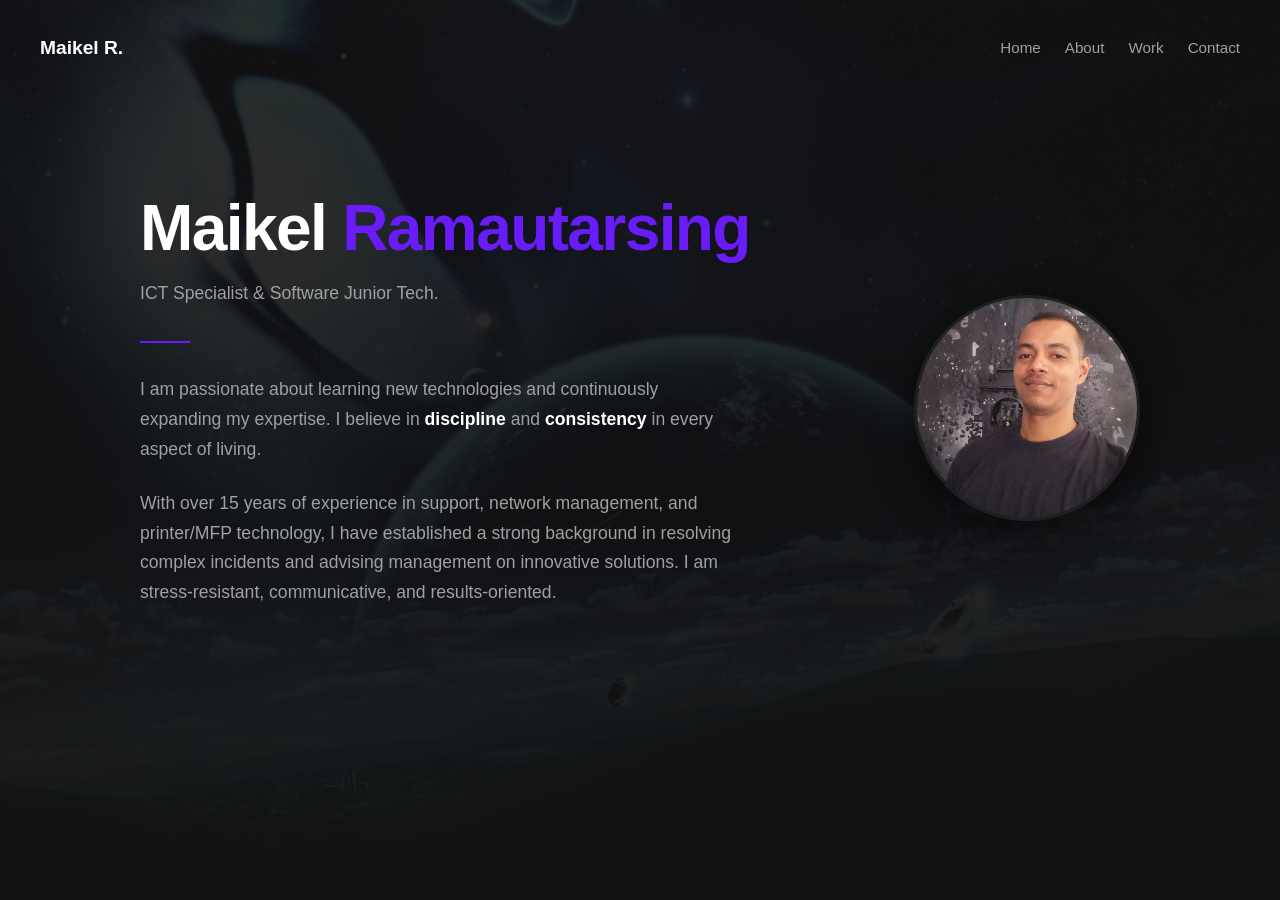
<file: index.html>
<!DOCTYPE html>
<html lang="en">
<head>
    <meta charset="UTF-8">
    <meta name="viewport" content="width=device-width, initial-scale=1.0">
    <link rel="stylesheet" href="./css/main.css">
    <title>Maikel Ramautarsing | ICT Specialist</title>
</head>
<body>
    <nav>
        <a href="./index.html" class="nav-logo">Maikel R.</a>
        <div class="nav-links">
            <a href="./index.html">Home</a>
            <a href="./about.html">About</a>
            <a href="./work.html">Work</a>
            <a href="./contact.html">Contact</a>
        </div>
    </nav>
    
    <main>
        <div class="hero-container">
            <div class="hero-content">
                <h1>Maikel <em>Ramautarsing</em></h1>
                <p class="hero-tagline">ICT Specialist & Software Junior Tech.</p>
                <div class="section-rule"></div>
                
                <p>I am passionate about learning new technologies and continuously expanding my expertise. I believe in <strong>discipline</strong> and <strong>consistency</strong> in every aspect of living.</p>
                
                <p>With over 15 years of experience in support, network management, and printer/MFP technology, I have established a strong background in resolving complex incidents and advising management on innovative solutions. I am stress-resistant, communicative, and results-oriented.</p>
            </div>
            
            <div class="profile-photo-container">
                <img src="./img/my-photo.jpg" alt="Maikel Ramautarsing" class="profile-photo">
            </div>
        </div>
    </main>
</body>
</html>
</file>
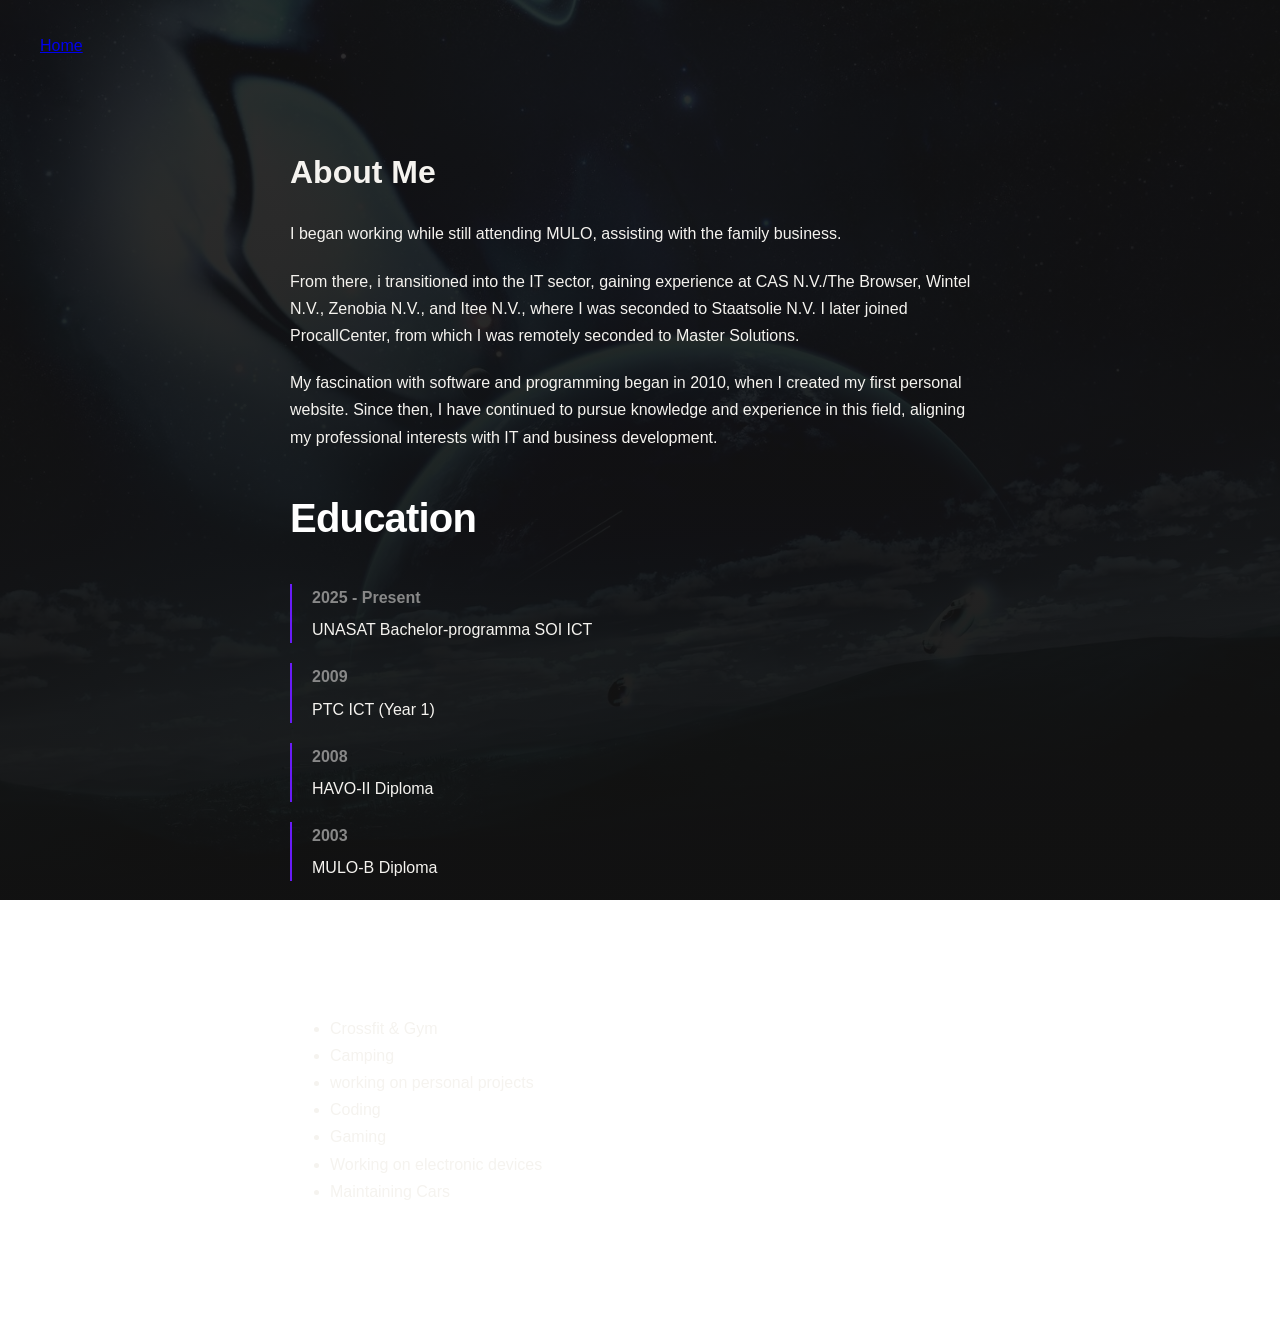
<file: about.html>
<!DOCTYPE html>
<html lang="en">
<head>
    <link rel="stylesheet" href="./css/main.css">
    <link rel="stylesheet" href="./css/about.css">
</head>
<body>
    <nav><a href="./index.html">Home</a></nav>
    <main class="about-container">
        <h1>About Me</h1>
        <p class="about-intro">I began working while still attending MULO, assisting with the family business.</p>
        <p class="about-intro">From there, i transitioned into the IT sector, gaining experience at CAS N.V./The Browser, Wintel N.V., Zenobia N.V., and Itee N.V., where I was seconded to Staatsolie N.V. I later joined ProcallCenter, from which I was remotely seconded to Master Solutions.</p>

        <p class="about-intro">My fascination with software and programming began in 2010, when I created my first personal website. Since then, I have continued to pursue knowledge and experience in this field, aligning my professional interests with IT and business development.</p>

        <h2>Education</h2>
        <ul class="education-list">
            <li class="education-item"><span class="education-year">2025 - Present</span> UNASAT Bachelor-programma SOI ICT</li>
            <li class="education-item"><span class="education-year">2009</span> PTC ICT (Year 1)</li>
            <li class="education-item"><span class="education-year">2008</span> HAVO-II Diploma</li>
            <li class="education-item"><span class="education-year">2003</span> MULO-B Diploma</li>
        </ul>

        <h2>Hobbies</h2>
        <ul class="hobbies-list">
            <li class="hobby-item">Crossfit & Gym</li>
            <li class="hobby-item">Camping</li>
            <li class="hobby-item">working on personal projects</li>
            <li class="hobby-item">Coding</li>
            <li class="hobby-item">Gaming</li>
            <li class="hobby-item">Working on electronic devices</li>
            <li class="hobby-item">Maintaining Cars</li>
        </ul>
        
    </main>
</body>
</html>
</file>
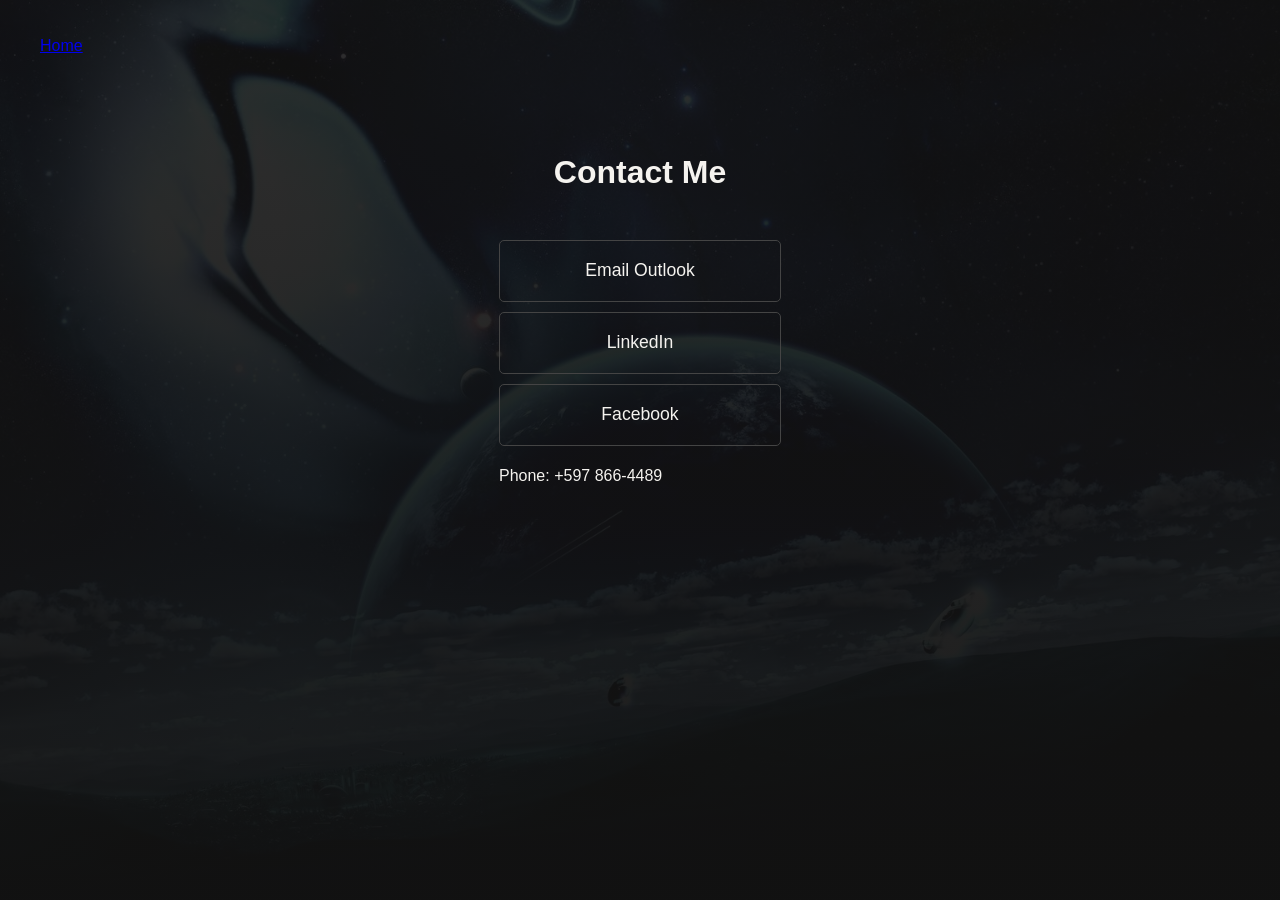
<file: contact.html>
<!DOCTYPE html>
<html lang="en">
<head>
    <link rel="stylesheet" href="./css/main.css">
    <link rel="stylesheet" href="./css/contact.css">
</head>
<body>
    <nav><a href="./index.html">Home</a></nav>
    <main class="contact-wrapper">
        <h1>Contact Me</h1>
        <div class="contact-links">
            <a href="mailto:maikelramautarsing@outlook.com">Email Outlook</a>
            <a href="https://www.linkedin.com/in/maikel-ramautarsing-78b893233" target="_blank">LinkedIn</a>
            <a href="https://www.facebook.com/maikel.ramautarsing" target="_blank">Facebook</a>
            <p>Phone: +597 866-4489</p>
        </div>
    </main>
</body>
</html>
</file>
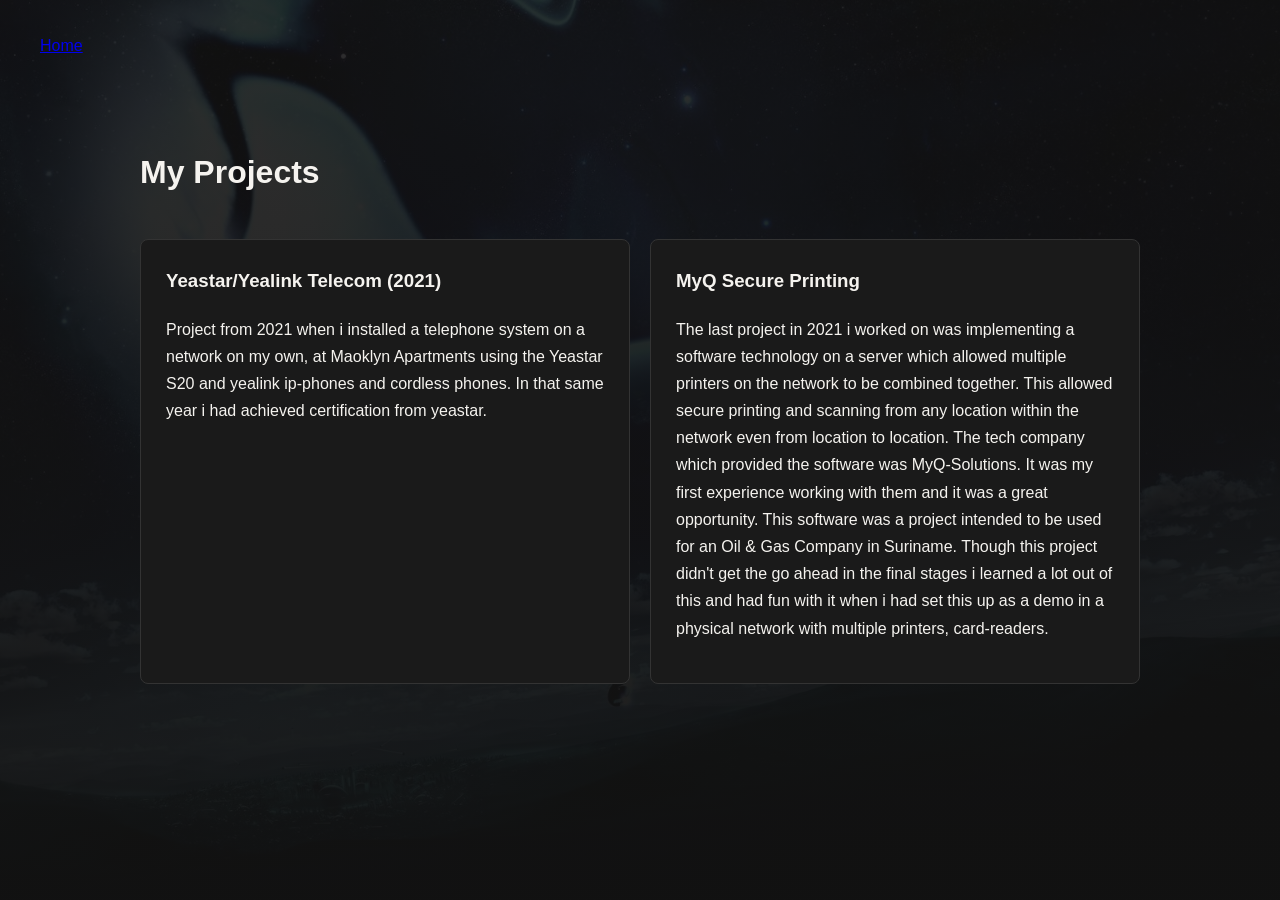
<file: work.html>
<!DOCTYPE html>
<html lang="en">
<head>
    <link rel="stylesheet" href="./css/main.css">
    <link rel="stylesheet" href="./css/work.css">
</head>
<body>
    <nav><a href="./index.html">Home</a></nav>
    <main>
        <h1>My Projects</h1>
        <div class="work-grid">
            <div class="project-card">
                <h3>Yeastar/Yealink Telecom (2021)</h3>
                <p>Project from 2021 when i installed a telephone system on a network on my own, at Maoklyn Apartments using the Yeastar S20 and yealink ip-phones and cordless phones. In that same year i had achieved certification from yeastar.
</p>
            </div>
            <div class="project-card">
                <h3>MyQ Secure Printing</h3>
                <p>The last project in 2021 i worked on was implementing a software technology on a server which allowed multiple printers on the network to be combined together. This allowed secure printing and scanning from any location within the network even from location to location. The tech company which provided the software was MyQ-Solutions. It was my first experience working with them and it was a great opportunity. This software was a project intended to be used for an Oil & Gas  Company in Suriname. Though this project didn't get the go ahead in the final stages i learned a lot out of this and had fun with it when i had set this up as a demo in a physical network with multiple printers, card-readers.</p>
            </div>
        </div>
    </main>
</body>
</html>
</file>
<file: css/main.css>
:root {
    --bg-color: #121212;
    --text-color: #f5f3ef;
    --accent-color: #691bf8;
    --card-bg: #1a1a1a;
    --font-heading: 'SF Pro Display', -apple-system, BlinkMacSystemFont, 'Segoe UI', Roboto, Helvetica, Arial, sans-serif;
    --font-body: 'SF Pro Text', -apple-system, BlinkMacSystemFont, 'Segoe UI', Roboto, Helvetica, Arial, sans-serif;
}

body {
    background-image: linear-gradient(rgba(18, 18, 18, 0.88), rgba(18, 18, 18, 0.96)), url('../img/index-backgroundplanetary.jpg');
    background-size: cover;
    background-position: center;
    background-repeat: no-repeat;
    background-attachment: fixed;
    color: var(--text-color);
    font-family: var(--font-body);
    line-height: 1.7;
    margin: 0;
    padding: 0;
    -webkit-font-smoothing: antialiased;
}

nav {
    display: flex;
    justify-content: space-between;
    align-items: center;
    max-width: 1200px;
    margin: 0 auto;
    padding: 2rem;
}

.nav-logo {
    color: #fff;
    text-decoration: none;
    font-weight: 700;
    font-size: 1.2rem;
    font-family: var(--font-heading);
}

.nav-links {
    display: flex;
    gap: 1.5rem;
}

.nav-links a {
    color: #a0a0a0;
    text-decoration: none;
    font-weight: 500;
    font-size: 0.95rem;
    transition: color 0.3s ease;
}

.nav-links a:hover {
    color: #fff;
}

section, main {
    max-width: 1000px;
    margin: 0 auto;
    padding: 2rem 2rem 6rem 2rem;
}

.hero-container {
    display: flex;
    align-items: center;
    justify-content: space-between;
    gap: 4rem;
    margin-top: 4rem;
}

.profile-photo-container {
    flex-shrink: 0;
}

.profile-photo {
    width: 220px;
    height: 220px;
    border-radius: 50%;
    border: 3px solid #1f1f1f;
    object-fit: cover;
    aspect-ratio: 1 / 1;
    box-shadow: 0 10px 40px rgba(0,0,0,0.6);
    transition: transform 0.3s ease, border-color 0.3s ease, box-shadow 0.3s ease;
}

.profile-photo:hover {
    transform: scale(1.03) translateY(-5px);
    border-color: var(--accent-color);
    box-shadow: 0 15px 50px rgba(105, 27, 248, 0.3);
}

/* Typography and Hero Text */
.hero-content h1 {
    font-size: 4rem;
    line-height: 1.1;
    font-family: var(--font-heading);
    margin: 0 0 1rem 0;
    font-weight: 800;
    letter-spacing: -0.1rem;
    color: #fff;
}

.hero-content h1 em {
    font-style: normal;
    color: var(--accent-color);
}

.hero-tagline {
    font-size: 1.6rem;
    color: #fff;
    margin: 0 0 2rem 0;
    font-weight: 500;
    font-family: var(--font-heading);
}

.section-rule {
    width: 50px;
    height: 2px;
    background-color: var(--accent-color);
    margin: 2rem 0;
}

.hero-content p {
    font-size: 1.1rem;
    color: #a0a0a0;
    margin-bottom: 1.5rem;
    max-width: 600px;
}

.hero-content p strong {
    color: #fff;
    font-weight: 600;
}


h2 {
    font-size: 2.5rem;
    margin-bottom: 2rem;
    color: #fff;
    font-family: var(--font-heading);
    letter-spacing: -0.05rem;
}

@media (max-width: 768px) {
    nav { flex-direction: column; gap: 1rem; text-align: center; }
    .nav-links { flex-wrap: wrap; justify-content: center; }
    
    .hero-container {
        flex-direction: column-reverse;
        text-align: center;
        gap: 2rem;
        margin-top: 2rem;
    }
    
    .profile-photo {
        width: 180px;
        height: 180px;
    }
    
    .hero-content h1 {
        font-size: 2.8rem;
    }
    
    .hero-tagline {
        font-size: 1.3rem;
    }
    
    .hero-content p {
        margin-left: auto;
        margin-right: auto;
    }
    
    .section-rule {
        margin-left: auto;
        margin-right: auto;
    }
}
</file>
<file: css/about.css>
.about-container {
    max-width: 700px;
    margin: 0 auto;
}

.about-container p {
    margin-bottom: 20px;
}

.education-list {
    list-style: none;
    padding: 0;
}

.education-item {
    margin-bottom: 20px;
    border-left: 2px solid var(--accent-color);
    padding-left: 20px;
}

.education-year {
    font-weight: bold;
    color: #888;
    display: block;
    margin-bottom: 5px;
}
</file>
<file: css/contact.css>
.contact-wrapper {
    display: flex;
    flex-direction: column;
    align-items: center;
    gap: 20px;
}

.contact-links a {
    display: block;
    padding: 15px;
    font-size: 1.1rem;
    text-decoration: none;
    color: var(--text-color);
    border: 1px solid #444;
    border-radius: 5px;
    width: 250px;
    text-align: center;
    margin-bottom: 10px;
}

.contact-links a:hover {
    background: var(--accent-color);
    border-color: var(--accent-color);
}
</file>
<file: css/work.css>
.work-grid {
    display: grid;
    grid-template-columns: repeat(auto-fit, minmax(300px, 1fr));
    gap: 20px;
    margin-top: 40px;
}

.project-card {
    background: var(--card-bg);
    padding: 25px;
    border-radius: 8px;
    border: 1px solid #333;
    transition: transform 0.2s;
}

.project-card:hover {
    transform: translateY(-5px);
    border-color: var(--accent-color);
}

.project-card h3 {
    margin-top: 0;
}
</file>
